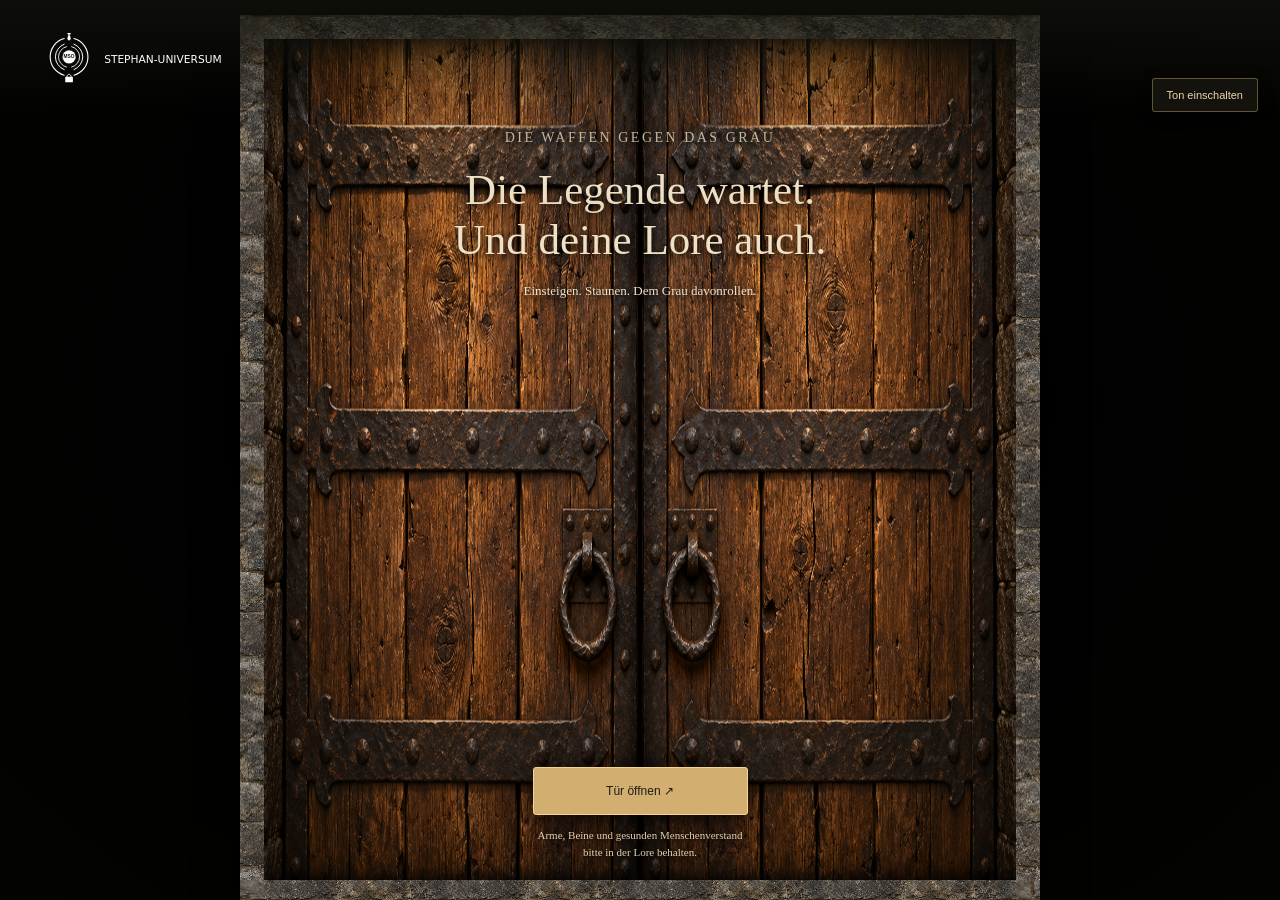
<file: waffenkammer/index.html>
<!doctype html>
<html lang="de">
<head>
<meta charset="utf-8"><meta name="viewport" content="width=device-width,initial-scale=1">
<meta name="theme-color" content="#171510"><meta name="description" content="Durch die Legende zur Waffenkammer des Schalks. Ein begehbarer Bildergang und 30 Waffen gegen das Grau.">
<title>Die Waffenkammer des Schalks</title>
<link rel="stylesheet" href="style.css?v=20261110-1">
</head>
<body>
<main id="experience" aria-label="Begehbare Waffenkammer">
  <div id="viewport"><div id="world"></div></div>
  <div class="vignette" aria-hidden="true"></div>
  <header><a class="brand" href="https://stephan-universum.de/" aria-label="Zurück zum Stephan-Universum"><img src="assets/stephan-universum-logo.svg" alt="Stephan-Universum"></a><div class="top-actions"><button id="overview">Alle 30 Waffen</button><button id="help" aria-label="Bedienung anzeigen">?</button></div></header>
  <section class="chapter"><p class="eyebrow" id="chapterLabel">DIE LEGENDE · DER BILDERGANG</p><h1 id="sceneTitle">Jede Waffe<br>hat eine Geschichte.</h1><p id="sceneCopy">Folge den Bildern. Am Ende des Ganges<br>wartet die Waffenkammer des Schalks.</p><button class="text-button" id="skip">Direkt zur Waffenkammer <span>↗</span></button></section>
  <div id="doorPrompt" hidden><span>DU BIST ANGEKOMMEN</span><button id="enter">Die Waffenkammer öffnen <b>↗</b></button></div>
  
  <footer><div class="location"><span class="live-dot"></span><span id="location">Am Anfang der Legende</span><div class="track"><i id="progress"></i></div></div><div class="controls" aria-label="Bewegungssteuerung"><button data-move="left" aria-label="Nach links schauen">↶</button><button data-move="back" aria-label="Rückwärts gehen">↓</button><button data-move="forward" aria-label="Vorwärts gehen">↑</button><button data-move="right" aria-label="Nach rechts schauen">↷</button></div><span class="hint" id="hint">W / S gehen · A / D umsehen<br>Bilder anklicken und entdecken</span></footer>
  <div class="arrival" id="arrival" aria-live="polite"></div>
  <div id="cart" hidden aria-hidden="true"><svg viewBox="0 0 1000 240" preserveAspectRatio="none"><defs><linearGradient id="cartFront" x2="0" y2="1"><stop stop-color="#626457"/><stop offset=".12" stop-color="#30382e"/><stop offset="1" stop-color="#101812"/></linearGradient><linearGradient id="cartSide" x2="1" y2="0"><stop stop-color="#101710"/><stop offset=".7" stop-color="#353d30"/><stop offset="1" stop-color="#77715b"/></linearGradient><linearGradient id="cartRim" x2="0" y2="1"><stop stop-color="#c0b08a"/><stop offset=".42" stop-color="#8b8167"/><stop offset="1" stop-color="#494c3b"/></linearGradient></defs>
<path d="M160 56H840L880 240H120Z" fill="url(#cartFront)" stroke="#646951" stroke-width="5"/>
<path d="M0 166L160 56L120 240H0Z" fill="url(#cartSide)" stroke="#545d46" stroke-width="4"/><path d="M840 56L1000 166V240H880Z" fill="url(#cartSide)" stroke="#545d46" stroke-width="4"/>
<path d="M0 166L160 56H840L1000 166" fill="none" stroke="#171e14" stroke-width="23" stroke-linejoin="round"/><path d="M0 160L160 50H840L1000 160" fill="none" stroke="url(#cartRim)" stroke-width="14" stroke-linejoin="round"/>
<path d="M169 65H831L858 221H142Z" fill="none" stroke="#1b2419" stroke-width="5"/><path d="M200 101H800L819 222H181Z" fill="#202a20" stroke="#5d644d" stroke-width="3"/>
<g fill="#b1a078" stroke="#20291c" stroke-width="2"><circle cx="177" cy="80" r="6"/><circle cx="823" cy="80" r="6"/><circle cx="150" cy="216" r="6"/><circle cx="850" cy="216" r="6"/><circle cx="44" cy="169" r="6"/><circle cx="956" cy="169" r="6"/></g>
<path d="M250 116L300 113M710 204L754 200M330 209L349 208" stroke="#c2ad7a" stroke-opacity=".17" stroke-width="2"/></svg></div>
  <div id="cartPanel"><nav id="roomNav" aria-label="Wände der Waffenkammer" hidden><button data-view="left">← Absurde Seltsamkeiten</button><button data-view="forge">Die Schmiede</button><button data-view="right">Small Truths →</button></nav><section id="rideHUD" hidden aria-label="Lorenfahrt"><p id="rideCaption" aria-live="polite">Die Lore wartet.</p><div><button id="ridePause" hidden>Pause</button><button id="rideInspect" hidden>Bild groß ansehen</button><button id="rideSkip">Fahrt überspringen ↗</button></div></section></div>
  <div id="departureDarkness"><p>Fest halten!</p></div>
  <section id="entry" aria-label="Eingang zur Lorenfahrt"><div class="entry-leaf left-leaf"></div><div class="entry-leaf right-leaf"></div><div class="entry-copy"><p class="eyebrow">DIE WAFFEN GEGEN DAS GRAU</p><h2>Die Legende wartet.<br>Und deine Lore auch.</h2><p>Einsteigen. Staunen. Dem Grau davonrollen.</p><button id="entryOpen" class="primary">Tür öffnen ↗</button><small>Arme, Beine und gesunden Menschenverstand<br>bitte in der Lore behalten.</small></div></section>
</main>
<dialog id="detail"><button class="close" aria-label="Schließen">×</button><div id="detailContent"></div></dialog>
<dialog id="catalog"><button class="close" aria-label="Schließen">×</button><p class="eyebrow">DAS ARSENAL DES SCHALKS</p><h2>30 Waffen gegen das Grau.</h2><p class="intro">Kleine, seltsame Hefte voller Farbe, Unsinn und Fantasie.</p><div class="filters"><button data-filter="all" aria-pressed="true">Alle 30</button><button data-filter="AS" aria-pressed="false">Absurde Seltsamkeiten</button><button data-filter="ST" aria-pressed="false">Small Truths</button></div><div id="catalogGrid"></div></dialog>
<dialog id="instructions"><button class="close" aria-label="Schließen">×</button><p class="eyebrow">DEIN WEG DURCH DIE LEGENDE</p><h2>Immer der Neugier nach.</h2><p><b>Mit der Lore:</b> Mit dem Öffnen der Eingangstür sitzt du bereits in der Lore und die Fahrt startet automatisch: steil bergab, zügig durch die Kurve und erst auf der Geraden langsamer in den Bildergang. Dort dreht sich dein Sitz einmal zur linken Wand. Die Lore fährt langsam und ohne automatische Bildhalte an den drei Legendenbildern vorbei. Du kannst jederzeit pausieren, ein Bild groß ansehen, weiterfahren oder die Fahrt überspringen. Ein Klick auf ein Bild öffnet die Großansicht und hält die Fahrt solange an. Am Ende öffnet sich die Tür; die Lore fährt in die Waffenkammer und hält erst dort.</p><p><b>Zurück zur Website:</b> In der Waffenkammer startet „Zurück zur Website“ eine kurze Rückwärtsfahrt. Ab etwa der Hälfte zieht Nebel auf; danach öffnet sich automatisch die Startseite des Stephan-Universums.</p><p>Du bleibst in der Lore sitzen. In der Waffenkammer wählst du auf dem Bedienfeld die linke Bücherwand, die Schmiede oder die rechte Bücherwand. Klicke auf ein Cover, um es anzusehen.</p><button id="motion" class="primary" aria-pressed="false">Ruhige Bewegung einschalten</button><button id="restart" class="text-button">Zurück an den Anfang ↗</button></dialog>
<script src="books.js"></script><script src="app.js?v=20261110-1"></script><script src="ride.js?v=20261110-1"></script><script src="audio.js"></script>
</body></html>
</file>
<file: waffenkammer/style.css>
*{box-sizing:border-box} :root{color-scheme:dark;--gold:#d7b273;--cream:#f2e8d7;--muted:#b8aa93}html,body{margin:0;width:100%;height:100%;overflow:hidden;background:#15140f;color:var(--cream);font-family:Arial,sans-serif}button,a{-webkit-tap-highlight-color:transparent}button{font:inherit;cursor:pointer;color:inherit}button:focus-visible,a:focus-visible{outline:2px solid #ffdc91;outline-offset:5px}button{border:1px solid #a78b5c66;background:#191711c9;border-radius:3px}button:hover{border-color:var(--gold);background:#3d3020}button:disabled{cursor:default;opacity:.5}a{color:inherit}#experience,#viewport,.vignette{position:absolute;inset:0}#viewport{perspective:700px;overflow:hidden;background:#10100d url('assets/gang.jpg') center/cover}#world{position:absolute;left:50%;top:50%;width:0;height:0;transform-style:preserve-3d;will-change:transform}.surface,.object{position:absolute;transform-style:preserve-3d;transform-origin:0 0;backface-visibility:hidden}.stone{background-color:#36332c;background-image:linear-gradient(90deg,#0009,transparent 12%,#ffffff08 45%,#0008),repeating-linear-gradient(0deg,transparent 0 77px,#090a08 78px 83px),repeating-linear-gradient(90deg,transparent 0 146px,#0c0c09 147px 153px),url('assets/gang.jpg');background-size:auto,100% 83px,153px 166px,900px 700px;background-blend-mode:multiply,normal,normal,luminosity;box-shadow:inset 0 0 160px #0009}.floor{background-color:#282921;background-image:repeating-linear-gradient(0deg,transparent 0 135px,#080a08 136px 142px),repeating-linear-gradient(90deg,transparent 0 194px,#090a07 195px 201px),url('assets/gang.jpg');background-size:auto,auto,1000px 720px;filter:brightness(.8)}.ceiling{filter:brightness(.45)}.arch{border:25px solid #535044;border-bottom:0;border-radius:450px 450px 0 0;box-shadow:0 0 12px #000,inset 0 0 20px #000;pointer-events:none;background:transparent}.painting{padding:10px;background:#2c1b0d;border:3px solid #a0824d;box-shadow:0 12px 35px #000b,0 0 55px #ffb63c19;display:flex;flex-direction:column;gap:10px;overflow:visible}.painting img{width:100%;height:calc(100% - 29px);object-fit:contain;background:#12110e;pointer-events:none}.painting span{font:11px Georgia,serif;letter-spacing:1px;color:#e5cf9e;white-space:nowrap;text-align:center}.torch{font-size:65px;text-align:center;pointer-events:none;filter:drop-shadow(0 0 35px #ff9528) drop-shadow(0 0 90px #e87f1688)}.torch:before{content:'';display:block;margin:auto;width:21px;height:58px;border-radius:60% 40% 55% 35%;background:radial-gradient(ellipse at 50% 90%,#ffedb0,#ffb230 45%,#ef6813 65%,transparent 70%);animation:flicker 1.4s infinite alternate;box-shadow:0 0 65px 25px #ff9a2630}.torch:after{content:'';display:block;width:15px;height:54px;background:linear-gradient(90deg,#171512,#665035,#141412);margin:auto;transform:rotate(-9deg)}@keyframes flicker{to{transform:scale(.85,1.09) rotate(5deg);opacity:.84}}.door{border:15px solid #676050;border-radius:160px 160px 0 0;background:repeating-linear-gradient(90deg,#24190f 0 42px,#110e09 43px 47px);box-shadow:0 0 60px #ffb44835,inset 0 0 40px #000;display:grid;place-items:center;text-align:center}.door:before,.door:after{content:'';position:absolute;width:100%;height:18px;background:linear-gradient(#4b4537,#171812);left:0;top:45%;box-shadow:0 3px 8px #000}.door:after{top:78%}.door .plaque{position:relative;z-index:1;padding:22px 10px;background:#191711;border:1px solid #a8864f;font:25px Georgia,serif;color:#d6b579;line-height:1.4}.door .plaque small{display:block;font:11px Arial,sans-serif;letter-spacing:3px;margin-bottom:15px}.door:hover{filter:brightness(1.25)}.bookwall{display:grid;grid-template-columns:repeat(5,1fr);grid-template-rows:repeat(3,1fr);gap:36px 35px;padding:22px;background:#17140dc2;border:7px solid #504231;box-shadow:0 0 60px #0008}.book{padding:0;border:4px solid #7d613a;border-radius:0;background:#eae8e1;box-shadow:5px 8px 9px #000a;transition:filter .15s,box-shadow .15s}.book:hover{filter:brightness(1.15);box-shadow:0 0 25px #ffc87180}.book img{width:100%;height:100%;object-fit:contain;display:block;pointer-events:none}.forge{background:radial-gradient(ellipse at 50% 80%,#f27c2530,transparent 65%);text-align:center;pointer-events:none}.forge img{height:310px;max-width:95%;object-fit:contain;filter:drop-shadow(0 0 30px #ff9c2433)}.forge svg{display:block;width:480px;height:300px;margin:-15px auto 0;filter:drop-shadow(0 0 25px #da702e55)}.room-sign{font:35px Georgia,serif;letter-spacing:4px;text-align:center;color:#dfc18b;text-shadow:0 3px 7px #000;pointer-events:none}.room-sign small{display:block;font:11px Arial,sans-serif;letter-spacing:5px;margin-top:12px}.vignette{pointer-events:none;background:radial-gradient(ellipse at center,transparent 22%,#080a0744 65%,#080a07b0),linear-gradient(#07090788,transparent 20%,transparent 70%,#060805a8)}header{position:absolute;inset:0 0 auto;display:flex;justify-content:space-between;align-items:center;padding:25px 34px;gap:15px;background:linear-gradient(#10110bd9,transparent)}.brand{display:flex;align-items:center;gap:12px;text-decoration:none;font-size:10px;letter-spacing:2.2px}.brand small{display:block;color:var(--muted);font:11px Georgia,serif;letter-spacing:.5px;margin-top:7px}.sigil{font:33px Georgia,serif;border:1px solid #b19b6d88;border-radius:50%;width:43px;height:43px;text-align:center;position:relative;color:#d2b580}.sigil span{font:14px Arial;position:absolute;right:-5px;bottom:0;background:#181810}.top-actions{display:flex;gap:10px}.top-actions button{font-size:11px;letter-spacing:1px;padding:11px 15px}#help{border-radius:50%;padding:0;width:35px;height:35px;font:17px Georgia}.chapter{position:absolute;left:42px;top:18%;max-width:360px;pointer-events:none;text-shadow:0 3px 18px #000,0 0 35px #000}.eyebrow{font-size:10px;letter-spacing:2.5px;color:var(--gold);line-height:1.6}h1{font:clamp(28px,3.2vw,48px)/1.13 Georgia,serif;font-weight:normal;letter-spacing:-.9px;margin:20px 0}#sceneCopy{color:#d2c7b5;font:14px/1.8 Georgia,serif}.text-button{border:0;background:transparent;padding:13px 0;font-size:11px;letter-spacing:1px;color:var(--gold);pointer-events:auto}.text-button span{margin-left:15px;font-size:20px}.text-button:hover{background:transparent;color:#ffe6b1}.chapter.room{top:100px}.chapter.room h1{font-size:25px}.chapter.room #sceneCopy{display:none}.chapter.room .text-button{padding-top:0}footer{position:absolute;bottom:23px;left:34px;right:34px;display:flex;justify-content:space-between;align-items:center;gap:20px}.location{font:11px Georgia,serif;width:220px;line-height:1.7;color:#cdbd9f}.live-dot{display:inline-block;width:5px;height:5px;border-radius:50%;background:var(--gold);margin-right:9px;box-shadow:0 0 10px #d7b273}.track{height:1px;background:#d7b27333;margin-top:12px;width:180px}.track i{display:block;background:var(--gold);height:1px;width:0}.controls{display:flex;gap:7px}.controls button{width:45px;height:44px;font-size:21px;touch-action:none;user-select:none}.hint{font:10px/1.8 Arial,sans-serif;letter-spacing:.3px;color:#baad92;width:220px;text-align:right}#doorPrompt{position:absolute;left:50%;top:62%;transform:translateX(-50%);text-align:center;min-width:280px}#doorPrompt span{font-size:9px;letter-spacing:3px;color:var(--gold);display:block;margin-bottom:10px}#enter,.primary{padding:16px 22px;background:#d2ae70;color:#211c13;border:1px solid #f5d491;box-shadow:0 6px 40px #0008;font-size:12px}#enter:hover,.primary:hover{background:#f1cd91}#enter b{margin-left:14px}#roomNav{position:absolute;bottom:90px;left:50%;transform:translateX(-50%);display:flex;gap:8px;white-space:nowrap}#roomNav button{font-size:11px;padding:12px 17px}#roomNav button.active{background:#c4a36b;color:#201b12}.arrival{position:absolute;top:95px;left:50%;transform:translateX(-50%);font:12px Georgia;color:#ebcc92;pointer-events:none;text-align:center}dialog{color:var(--cream);background:#1c1b15;border:1px solid #796746;border-radius:5px;max-height:90dvh;max-width:calc(100% - 28px);padding:40px;box-shadow:0 20px 120px #000;overscroll-behavior:contain}dialog::backdrop{background:#080a08df;backdrop-filter:blur(8px)}dialog h2{font:35px/1.2 Georgia,serif;font-weight:normal}dialog p{color:#c9bca6;line-height:1.8;font-size:14px}.close{position:sticky;top:0;float:right;z-index:3;width:34px;height:34px;font-size:25px;background:#25221a}.intro{margin-bottom:25px}#detail{width:850px}#detailContent{display:grid;grid-template-columns:1fr .8fr;gap:32px;align-items:center;clear:both}#detailContent img{width:100%;max-height:70dvh;object-fit:contain}#detailContent a{display:inline-block;text-decoration:none;margin-top:15px}#detailContent h2{font-size:29px}#catalog{width:1200px}#catalogGrid{display:grid;grid-template-columns:repeat(5,1fr);gap:30px 22px}.catalog-book{background:none;padding:8px;border:1px solid transparent}.catalog-book img{display:block;width:100%;aspect-ratio: .7;object-fit:contain}.catalog-book span{display:block;font-size:11px;line-height:1.5;margin-top:12px;color:#cbb992}.filters{display:flex;flex-wrap:wrap;gap:8px;margin-bottom:30px}.filters button{font-size:12px;padding:10px 14px}.filters button[aria-pressed=true]{background:#c4a36b;color:#16150f}#instructions{width:570px}#instructions .text-button{display:block;margin-top:10px}[hidden]{display:none!important}.reduced .torch:before{animation:none}@media(prefers-reduced-motion:reduce){.torch:before{animation:none}}@media(max-width:750px){header{padding:18px}.brand{font-size:8px;letter-spacing:1px}.brand small{font-size:9px}.top-actions button{padding:9px;font-size:10px}.chapter{left:22px;top:110px;max-width:240px}.chapter h1{font-size:31px}.chapter p#sceneCopy{font-size:12px}.chapter .eyebrow{font-size:8px}.chapter.room{top:95px}.chapter.room h1{font-size:22px}footer{left:20px;right:20px;bottom:20px;justify-content:center}.hint{display:none}.location{position:absolute;bottom:60px;text-align:center;width:100%;font-size:10px;pointer-events:none}.track{margin:8px auto 0;width:120px}.controls button{width:49px;height:46px}#roomNav{bottom:127px;gap:5px;max-width:95%;white-space:normal;width:100%;justify-content:center}#roomNav button{padding:9px 8px;font-size:10px;max-width:40%}.arrival{top:85px;font-size:10px;width:80%}#catalogGrid{grid-template-columns:repeat(3,1fr);gap:20px 6px}dialog{padding:20px}dialog h2{font-size:26px}#detailContent{grid-template-columns:1fr;gap:10px}#detailContent img{max-height:47dvh}#detailContent h2{font-size:23px;margin:10px 0}.catalog-book span{font-size:9px}#sceneTitle br{display:none}#doorPrompt{top:65%}}

.stone{background-image:linear-gradient(0deg,#0008,transparent 50%,#0006),url('assets/stein.svg');background-size:100% 100%,600px 400px;background-blend-mode:normal;box-shadow:inset 0 0 100px #0008}.floor{background-image:linear-gradient(90deg,#0004,transparent,#0004),url('assets/stein.svg');background-size:100% 100%,800px 550px}.arch{border-color:#4b493a;background-image:none;filter:drop-shadow(0 0 5px #000)}.bookwall{grid-template-columns:repeat(5,minmax(0,1fr));grid-template-rows:repeat(3,minmax(0,1fr))}.book{min-height:0;min-width:0;height:100%;overflow:hidden}.chapter.room{pointer-events:none;top:88px}.chapter.room h1{font-size:19px;margin:8px 0}.chapter.room .eyebrow{font-size:8px}.chapter.room .text-button{font-size:10px}

.bookwall .book{aspect-ratio:.625;width:auto;max-width:100%;justify-self:center;background:#17140d}.bookwall{gap:24px 25px}.chapter.room{max-width:180px}.chapter.room h1{line-height:1.4}

/* Geführte Lorenfahrt */
.rail{background:linear-gradient(90deg,#151b19,#a29c85 45%,#343b33);box-shadow:0 0 9px #080b08;pointer-events:none}.sleepers{background:repeating-linear-gradient(0deg,transparent 0 150px,#443522 152px 177px,#151a12 179px 185px);pointer-events:none}
#entry{position:absolute;inset:0;z-index:20;overflow:hidden;perspective:1000px;background:#080b0770}.entry-leaf{position:absolute;top:0;width:50%;height:100%;background:repeating-linear-gradient(90deg,#241b10 0 65px,#0d100b 66px 71px);border:7px solid #70624a;box-shadow:inset 0 0 150px #000;transition:transform 1.4s ease-in-out}.entry-leaf:after{content:'';position:absolute;left:0;right:0;top:28%;height:25px;background:linear-gradient(#625e4c,#171d16);box-shadow:0 250px 0 #272c22}.left-leaf{left:0;transform-origin:left center}.right-leaf{right:0;transform-origin:right center}.opening .left-leaf{transform:rotateY(-100deg)}.opening .right-leaf{transform:rotateY(100deg)}.entry-copy{position:absolute;left:50%;top:50%;transform:translate(-50%,-50%);text-align:center;width:min(520px,90%);background:#141a12ed;padding:35px 22px;border:1px solid #a78b5c88;box-shadow:0 15px 80px #000}.entry-copy h2{font:clamp(30px,4vw,50px)/1.15 Georgia,serif;margin:18px 0;color:#efe1c6}.entry-copy p{font:14px/1.8 Georgia,serif;color:#c7b89c}.entry-copy small{display:block;font:11px/1.8 Georgia,serif;color:#aa9c81;margin-top:18px}.entry-copy .text-button{display:block;margin:auto}.opening .entry-copy{opacity:0;transition:opacity .4s;pointer-events:none}.at-entry .chapter,.at-entry footer{visibility:hidden!important}.at-entry header{z-index:25}.at-entry .top-actions{visibility:hidden}
#cart{position:absolute;bottom:-18px;left:50%;transform:translateX(-50%);width:min(1050px,100%);height:170px;pointer-events:none;filter:drop-shadow(0 -6px 20px #0009)}#cart svg{width:100%;height:100%}#rideHUD{position:absolute;left:50%;bottom:28px;transform:translateX(-50%);width:min(900px,96%);text-align:center;z-index:5}#rideHUD p{font:13px/1.6 Georgia,serif;color:#f5dfb5;text-shadow:0 2px 10px #000;margin:0 0 14px;padding:5px;background:#10150cbb;display:inline-block}#rideHUD>div{display:flex;flex-wrap:wrap;gap:7px;justify-content:center}#rideHUD button{font-size:11px;padding:11px 15px;background:#191d15ee}#rideHUD button.primary{background:#d2ae70}#rideHUD button[aria-pressed=true]{background:#7c5b30}.guided .controls,.guided footer .hint,.guided .chapter,.guided #doorPrompt{display:none!important}.guided footer{bottom:190px;pointer-events:none}.guided .location{width:auto;max-width:200px}.guided #arrival{display:none}.guided .vignette{background:radial-gradient(ellipse at center,transparent 30%,#080a0733 65%,#080a0799)}
@media(max-width:750px){#cart{height:160px;bottom:-25px}#rideHUD{bottom:14px;width:96%}#rideHUD button{padding:10px 11px;font-size:10px}#rideHUD p{font-size:12px;margin-bottom:10px;max-width:95%}.guided footer{bottom:160px}.guided .location{position:static;width:auto}.entry-copy{padding:28px 18px}.entry-copy h2{font-size:33px}.entry-copy p{font-size:13px}}
@media(prefers-reduced-motion:reduce){.entry-leaf{transition:none}.opening .entry-copy{transition:none}}

.chamber-mural{padding:12px;border:8px solid #92734a;border-radius:0;background:#191810;box-shadow:0 0 75px #e7a94722}.chamber-mural img{width:100%;height:100%;object-fit:contain;pointer-events:none}.opening-chamber{transition:transform 1.8s ease-in-out}.guided #roomNav{bottom:180px}.guided #progress{max-width:100%}.forge svg{margin:0 auto}

.forge svg{width:352px;height:220px}.chamber-mural{box-shadow:0 0 90px #e7a94738}

/* Material- und Galerieüberarbeitung */
.wall-art{padding:0;border:0;border-radius:0;background:transparent;box-shadow:none;gap:0;overflow:visible}.wall-art img{width:100%;height:100%;object-fit:contain;background:transparent;filter:drop-shadow(0 12px 8px #0008)}.wall-art span{position:absolute;top:-35px;left:0;width:100%;height:25px;padding:5px 10px;background:#16140eca;border:1px solid #a4874b55;font:12px Georgia,serif;letter-spacing:2px}.wall-art:hover{background:transparent;border:0;filter:brightness(1.06)}
.natural-arch{border:0;border-radius:0;box-shadow:none;filter:drop-shadow(0 9px 8px #000c);background:transparent}.natural-arch svg{width:100%;height:100%;overflow:visible}.natural-arch svg path,.natural-arch svg rect{paint-order:stroke;filter:drop-shadow(1px 2px 1px #0009)}
.torch{filter:drop-shadow(0 0 28px #ff8b2f44);font-size:0}.torch:before,.torch:after{display:none}.sconce{position:relative;display:block;width:66px;height:145px;background:radial-gradient(ellipse at 50% 22%,#ffb53933,transparent 65%)}.flame{position:absolute;z-index:3;left:25px;top:7px;width:18px;height:46px;border-radius:85% 20% 65% 30%;transform-origin:50% 100%;animation:candleDance 2.1s ease-in-out infinite alternate}.flame-outer{background:radial-gradient(ellipse at 50% 75%,#fff8bd 0 15%,#ffd056 30%,#f48a16 57%,#c9430800 77%);filter:drop-shadow(0 0 10px #ffb72d)}.flame-inner{left:29px;top:25px;width:10px;height:25px;background:linear-gradient(#fff9d2,#fff3a5 65%,#79a4d0 95%);opacity:.85;animation-delay:-.7s}.flame-core{left:32px;top:44px;width:3px;height:12px;background:#1f1a12;animation:none}.wax{position:absolute;left:24px;top:53px;width:21px;height:42px;border-radius:3px 5px 4px 2px;background:linear-gradient(90deg,#847447,#d6c496 30%,#b3a16f 75%,#73613c);box-shadow:inset -3px 0 3px #0006}.wax:after{content:'';position:absolute;top:0;left:4px;width:4px;height:28px;background:#e2d5ae;border-radius:0 0 8px 8px}.iron-cup{position:absolute;left:15px;top:90px;width:40px;height:16px;border-radius:2px 2px 17px 17px;background:linear-gradient(#716349,#27271e 35%,#11140f);box-shadow:0 4px 5px #0009}.iron-stem{position:absolute;left:31px;top:103px;width:9px;height:35px;background:linear-gradient(90deg,#171a14,#6a5a3d,#141710);transform:rotate(12deg)}@keyframes candleDance{0%{transform:rotate(-6deg) scale(.92,1.03)}40%{transform:rotate(5deg) scale(1.04,.94)}100%{transform:rotate(-1deg) scale(.9,1.08)}}.reduced .flame{animation:none}
.website-forge{pointer-events:none;background:radial-gradient(ellipse at 75% 85%,#e58c1730,transparent 60%)}.website-forge img{position:relative;z-index:2;width:100%;height:100%;max-width:none;object-fit:contain;object-position:center bottom;filter:drop-shadow(0 18px 20px #000c)}.forge-glow{position:absolute;right:0;bottom:3%;width:50%;height:40%;background:radial-gradient(ellipse,#ffab241f,transparent 70%);filter:blur(20px);animation:forgeLight 3s ease-in-out infinite alternate}@keyframes forgeLight{to{opacity:.45;transform:scale(1.08)}}
.chamber-mural{padding:0;border:0;box-shadow:0 0 40px #e5993b16;background:transparent}.chamber-mural img{object-fit:contain}
@media(prefers-reduced-motion:reduce){.flame,.forge-glow{animation:none}}
.stone{background-image:linear-gradient(0deg,#0009,transparent 55%,#0006),url('assets/naturstein.png');background-size:100% 100%,1000px 700px;background-blend-mode:multiply;box-shadow:inset 0 0 140px #0009}.floor{background-image:linear-gradient(90deg,#0007,transparent,#0007),url('assets/naturstein.png');background-size:100% 100%,1100px 1100px;filter:brightness(.72)}.natural-arch svg{background:transparent}

.coaster-intro{position:absolute;left:0;top:0;transform-style:preserve-3d}.coaster-segment{transform-origin:0 0;transform-style:preserve-3d}.coaster-segment .stone{box-shadow:inset 0 0 80px #0006}.coaster-segment .rail{box-shadow:0 0 12px #000}.coaster #cart{filter:drop-shadow(0 -6px 20px #000b)}.oven-only{background:radial-gradient(ellipse at 50% 80%,#ed8c2630,transparent 65%)}.oven-only img{width:100%;height:100%;object-fit:contain;object-position:center bottom}.oven-only .forge-glow{right:10%;width:80%;bottom:10%}#rideStart{display:none!important}.entry-copy small{max-width:350px;margin-left:auto;margin-right:auto}

.coaster #viewport{background:#080a07}.coaster-segment .ceiling{display:none}

/* Monumentales altes Eingangstor */
#entry{background:#0809069c;perspective:1500px}#entry::after{content:'';position:absolute;inset:0;z-index:4;pointer-events:none;border:clamp(15px,2.8vw,38px) solid #444035;border-image:url('assets/naturstein.png') 110 round;box-shadow:inset 0 0 30px 7px #000b}#entry::before{content:'';position:absolute;inset:0;z-index:2;pointer-events:none;background:radial-gradient(ellipse at 50% 42%,transparent 35%,#06070477 100%);transition:opacity .6s}.entry-leaf{border:0;background-image:url('assets/eingang-holztor.png');background-repeat:no-repeat;background-size:200% 100%;background-color:#2b1a0b;box-shadow:inset 0 0 55px #0008;transform-style:preserve-3d;transition:transform 1.8s cubic-bezier(.42,0,.28,1)}.left-leaf{background-position:left top;box-shadow:inset -9px 0 12px #0009,inset 0 0 45px #0005}.right-leaf{background-position:right top;box-shadow:inset 9px 0 12px #0009,inset 0 0 45px #0005}.entry-leaf::after{display:none}.entry-leaf::before{content:'';position:absolute;top:0;bottom:0;width:24px;background:linear-gradient(90deg,#130c06,#5f4020 40%,#211309);box-shadow:inset 0 0 6px #000b}.left-leaf::before{right:0;transform-origin:right center;transform:rotateY(-90deg)}.right-leaf::before{left:0;transform-origin:left center;transform:rotateY(90deg)}.opening::before{opacity:0}
.entry-copy{z-index:5;left:0;top:0;transform:none;width:100%;height:100%;padding:clamp(95px,15vh,135px) 25px 36px;background:transparent;border:0;box-shadow:none;display:flex;flex-direction:column;align-items:center;justify-content:flex-start}.entry-copy .eyebrow{margin:0;text-shadow:0 2px 7px #000,0 0 15px #000}.entry-copy h2{margin:15px 0;font-size:clamp(32px,4.2vw,52px);text-shadow:0 3px 9px #000,0 0 40px #000}.entry-copy>p:not(.eyebrow){margin:0 0 12px;color:#eee2cc;text-shadow:0 2px 8px #000,0 0 18px #000}.entry-copy #entryOpen{margin-top:auto;min-width:215px;padding:16px 30px;box-shadow:0 5px 30px #000e}.entry-copy .text-button{margin:12px 0 0;padding:9px 16px;background:#130f09c9;border:1px solid #a1854b44}.entry-copy small{color:#e3d1ad;margin-top:12px;line-height:1.5;text-shadow:0 2px 7px #000,0 0 15px #000}
@media(max-width:750px){.entry-copy{padding:115px 25px 35px}.entry-copy h2{font-size:33px}.entry-copy small{font-size:10px}.entry-leaf{background-size:200% 100%}#entry::after{border-width:15px}}
@media(prefers-reduced-motion:reduce){.entry-leaf{transition:none}}

/* Hohes Türportal statt einer bildschirmbreiten Holzfläche */
#entry{--gate-width:min(760px,86vw,100dvh);background:linear-gradient(90deg,#0009,#0003 50%,#0009),url('assets/naturstein.png') center/650px 650px}
#entry .entry-leaf{top:35px;height:calc(100% - 55px);width:calc(var(--gate-width)/2)}
#entry .left-leaf{left:calc(50% - var(--gate-width)/2);right:auto}
#entry .right-leaf{right:calc(50% - var(--gate-width)/2);left:auto}
#entry::after{inset:15px calc((100% - var(--gate-width))/2 - 20px) 0;border-width:24px 24px 20px;box-shadow:inset 0 0 24px 5px #000b,0 12px 35px #000c;border-bottom-color:#68604f}
#entry::before{background:radial-gradient(ellipse at 50% 45%,transparent 25%,#05060399 100%)}
#entry .entry-copy{left:calc((100% - var(--gate-width))/2);width:var(--gate-width);padding:clamp(85px,15vh,125px) 25px 40px}
#entry .entry-copy h2{font-size:clamp(28px,3.5vw,43px)}
#entry .entry-copy>p:not(.eyebrow){font-size:13px}
@media(max-width:600px){#entry{--gate-width:86vw}#entry::after{border-width:18px 18px 20px;inset:20px calc((100% - var(--gate-width))/2 - 12px) 0}#entry .entry-copy{padding:110px 18px 38px}#entry .entry-copy h2{font-size:30px}}

#soundToggle{position:fixed;z-index:30;right:22px;top:78px;padding:10px 14px;color:#ead5ae;background:#17140ee8;border:1px solid #a78b5c88;font-size:11px;box-shadow:0 3px 15px #0006}
@media(max-width:750px){#soundToggle{right:18px;top:68px;font-size:10px;padding:9px 11px}}

/* Die Schmiede als wandfüllender Blick in einen weiteren Raum. */
.immersive-mural{padding:0;border:0;border-radius:0;box-shadow:none;background:#21150d;overflow:hidden}
.immersive-mural img{display:block;width:100%;height:100%;object-fit:cover;object-position:50% 43%;pointer-events:none}
.immersive-mural:hover{background:#21150d;border:0;filter:brightness(1.04)}

#returnMist{position:fixed;inset:-8%;z-index:40;pointer-events:none;opacity:0;background:radial-gradient(ellipse at 25% 35%,#f4f1e8 0%,#d9ddd8 46%,#e5e7df 78%);filter:blur(12px)}
#returnMist::before,#returnMist::after{content:'';position:absolute;inset:-15%;background:radial-gradient(ellipse at 25% 70%,#fafaf4cc,transparent 60%),radial-gradient(ellipse at 75% 30%,#fffefa,transparent 60%);animation:returnFog 8s ease-in-out infinite alternate}
#returnMist::after{animation-direction:alternate-reverse;animation-duration:6s;transform:scale(1.1)}
@keyframes returnFog{to{transform:translate(7%,-4%) scale(1.15)}}
#returnRide{white-space:normal}
@media(max-width:750px){#roomNav{flex-wrap:wrap}#roomNav #returnRide{max-width:95%;flex-basis:90%}}
@media(prefers-reduced-motion:reduce){#returnMist::before,#returnMist::after{animation:none}}

/* Sitzende Bedienung: ein einziges Bedienfeld in der Lore. */
.shaft-only .route-main{visibility:hidden}
.guided .chapter,.guided footer,.guided #arrival{display:none!important}
.at-entry #cartPanel{display:none}
.brand img{display:block;width:220px;height:auto;max-height:72px;object-fit:contain}
#cart{height:190px;bottom:-15px}
#cartPanel{position:absolute;left:50%;bottom:24px;transform:translateX(-50%);z-index:6;width:min(760px,76vw);text-align:center}
#cartPanel #roomNav{position:static;transform:none;display:flex;justify-content:center;gap:6px;white-space:normal;width:100%;margin:0}
#cartPanel #roomNav button{padding:10px 12px;font-size:11px;max-width:none;background:#211f18ee}
#cartPanel #roomNav button.active{background:#c4a36b;color:#201b12}
#cartPanel #rideHUD{position:static;transform:none;width:100%}
#cartPanel #rideHUD p{display:block;font:11px/1.4 Georgia,serif;padding:2px 4px;margin:0 0 7px;background:transparent}
#cartPanel #rideHUD button{padding:9px 13px}
#returnMist{position:fixed;inset:0;width:100vw;height:100dvh;z-index:1000;pointer-events:none;filter:none;background:#e6e9e4;opacity:0;will-change:opacity;isolation:isolate}
#returnMist::before,#returnMist::after{inset:-15%;background:radial-gradient(ellipse at 20% 70%,#fff 0%,transparent 65%),radial-gradient(ellipse at 80% 20%,#b9c4bd 0%,transparent 60%);filter:none;animation:returnFog 8s ease-in-out infinite alternate}
@media(max-width:750px){.brand img{width:165px;max-height:55px}#cart{height:215px;bottom:-12px}#cartPanel{bottom:20px;width:76vw}#cartPanel #roomNav{flex-wrap:wrap}#cartPanel #roomNav button{flex:1 1 42%;font-size:10px;padding:9px 5px}#cartPanel #roomNav #returnRide{flex-basis:42%;max-width:none}#cartPanel #rideHUD p{font-size:10px}#cartPanel #rideHUD button{padding:8px 10px;font-size:10px}}

/* Hinter dem Eingangstor wartet nur Dunkelheit. */
#departureDarkness{position:absolute;inset:0;z-index:4;display:grid;place-items:center;background:#000;pointer-events:none;opacity:1;transition:opacity .15s linear}
#departureDarkness p{margin:0 20px 90px;text-align:center;font:clamp(34px,6vw,76px)/1.2 Georgia,serif;color:#f2e8d7;letter-spacing:.04em;text-shadow:0 0 30px #d7b27344}
#cart{z-index:5}
header{z-index:7}
@media(prefers-reduced-motion:reduce){#departureDarkness{transition:opacity 1s ease}}

/* Beim Öffnen darf die Steinfläche der Eingangsebene den Durchgang nicht verdecken. */
#entry.opening{background:transparent!important}

/* Der Eingang hat zu keinem Zeitpunkt eine flächige Steinwand hinter den Türflügeln. */
#entry{background:transparent!important;background-image:none!important}
</file>
